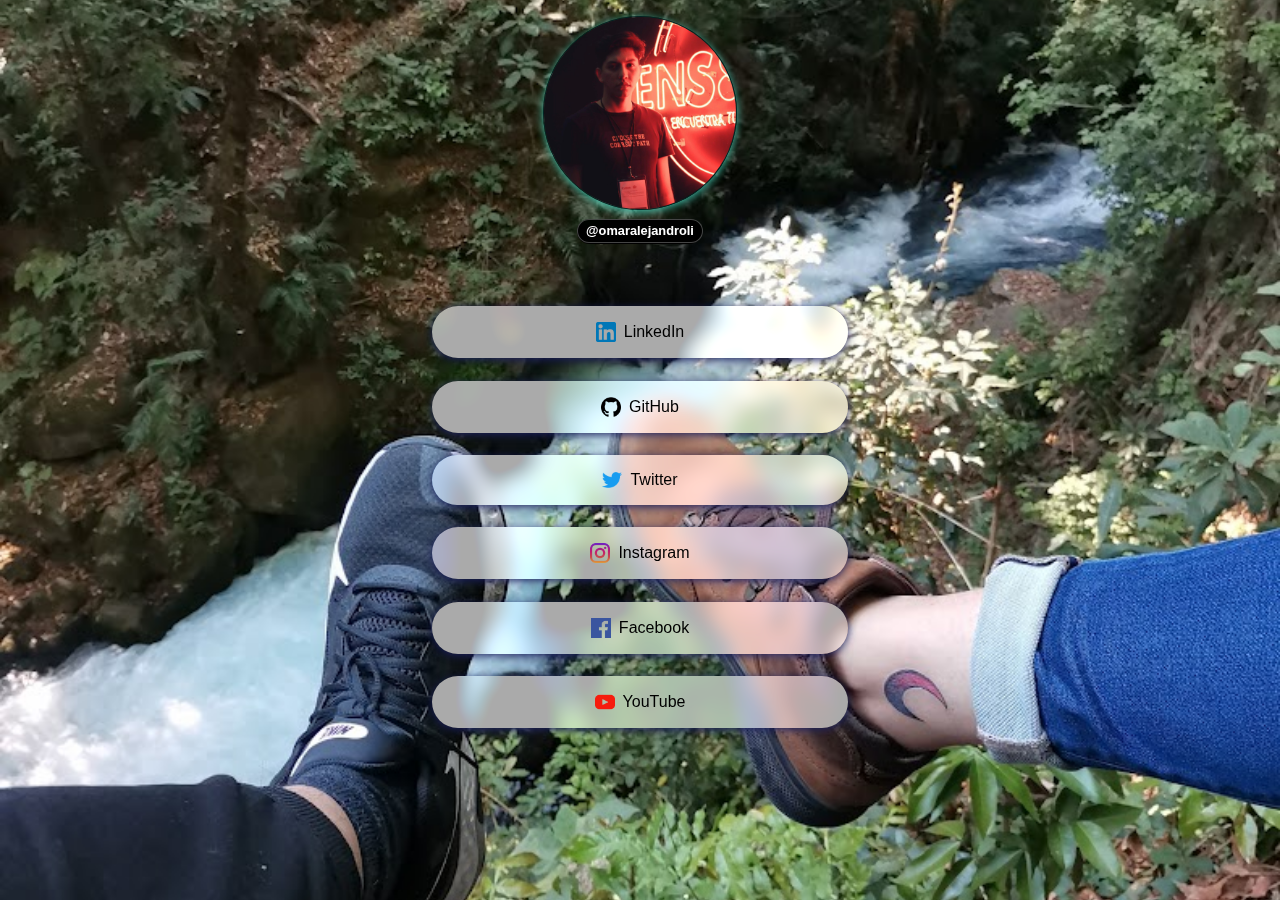
<file: index-image.html>
<!DOCTYPE html>
<html lang="en">

<head>
    <meta charset="UTF-8">
    <meta http-equiv="X-UA-Compatible" content="IE=edge">
    <meta name="viewport" content="width=device-width, initial-scale=1.0">
    <title>Omar Linares - Links</title>
    <link rel="stylesheet" href="index.css">
</head>

<body>
    <main>
        <header>
            <img src="images/omar.jpg">
            <h1>@omaralejandroli</h1>
        </header>
        <ul>
            <li>
                <a href="https://www.linkedin.com/in/omar-alejandro-linares-escobar-a5540521a/">
                    <img src="images/linkedin.png" alt="LinkedIn" width="20"> LinkedIn
                </a>
            </li>
            <li>
                <a href="https://github.com/OmarAlejandroLinares">
                    <img src="images/github.png" alt="LinkedIn" width="20"> GitHub
                </a>
            </li>
            <li>
                <a href="https://twitter.com/OmarAlejandroLi">
                    <img src="images/twitter.png" alt="LinkedIn" width="20"> Twitter
                </a>
            </li>
            <li>
                <a href="https://www.instagram.com/omaralejandroli/">
                    <img src="images/instagram.png" alt="LinkedIn" width="20"> Instagram
                </a>
            </li>
            <li>
                <a href="https://www.facebook.com/omar.linaresescobar/">
                    <img src="images/facebook.png" alt="LinkedIn" width="20"> Facebook
                </a>
            </li>
            <li>
                <a href="https://www.youtube.com/channel/UCKhyxRIA301bMiyrhRL6P8w">
                    <img src="images/youtube.png" alt="LinkedIn" width="20"> YouTube
                </a>
            </li>
        </ul>
    </main>
</body>

</html>
</file>
<file: index.css>
body,
html {
    margin: 0;
    padding: 0;
    font-family: 'Open Sans', sans-serif;
    color: #fff;
}

body {
    background: url(./images/bg01.jpg) no-repeat center center fixed;
    background-size: cover;
}

#vanta {
    z-index: 0;
    position: absolute;
    left: 0;
    top: 0;
    width: 100%;
    height: 100%;
}

video {
    z-index: 0;
    position: absolute;
    left: 0;
    top: 0;
    width: 100%;
    height: 100%;
    object-fit: cover;
}

main {
    position: relative;
}

main.animated {
    opacity: 0;
    filter: blur(10px);
    transition: opacity 2s ease-in-out, filter 2s ease-in-out;
}

header {
    margin-top: 1em;
    text-align: center;
    display: flex;
    flex-direction: column;
    align-items: center;
}

header>img {
    width: 12em;
    height: 12em;
    border-radius: 100%;
    border: 1px solid rgb(2, 37, 37);
    box-shadow: rgb(64, 189, 168) 0px 2px 8px 0px;
}

header>h1 {
    display: inline-block;
    font-size: 0.8em;
    font-weight: bold;
    border-radius: 1em;
    background-color: #000a;
    color: #fff;
    padding: 0.3em 0.6em;
    border: 1px solid #fff4;
    backdrop-filter: blur(10px) saturate(160%) contrast(180%);
    -webkit-backdrop-filter: blur(10px) saturate(160%) contrast(180%);
}

ul {
    box-sizing: border-box;
    list-style: none;
    margin: 0 auto;
    padding: 2em;
    max-width: 480px;
}

ul>li {
    background-color: #fffa;
    backdrop-filter: blur(10px) saturate(160%) contrast(180%);
    -webkit-backdrop-filter: blur(10px) saturate(160%) contrast(180%);
    border-radius: 10em;
    padding: 1em;
    margin: 1.4em 0;
    box-shadow: rgb(28 32 93 / 94%) 0px 2px 8px 0px;
}

ul>li>a {
    display: flex;
    flex-direction: row;
    justify-content: center;
    align-items: center;
    gap: 0.5em;
}

a {
    color: black;
    text-decoration: none;
}
</file>
